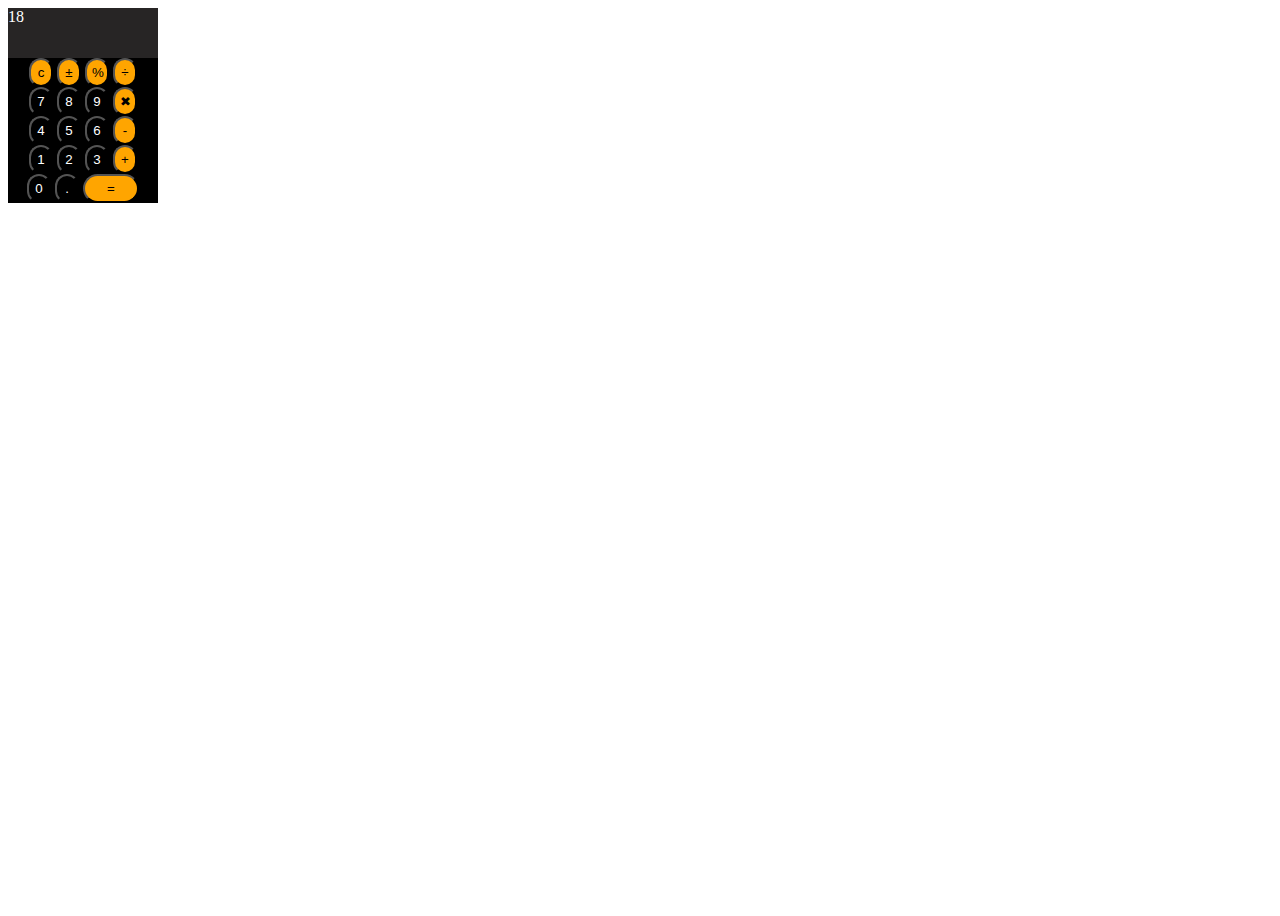
<file: calaculator.html>
<!DOCTYPE html>
<html lang="en">
  <head>
    <meta charset="UTF-8" />
    <meta name="viewport" content="width=device-width, initial-scale=1.0" />
    <title>Html Calculator</title>
    <link rel="stylesheet" href="calaculator.css" />
  </head>
  <body>
    <div class="come"> 18</div>
    <div>
      <button class="ion">c</button>
      <button class="ion">±</button>
      <button class="ion">%</button>
      <button class="ion">÷</button>
      <br>
      <button class="button">7</button>
      <button class="button">8</button>
      <button class="button">9</button>
      <button class="ion">✖</button>
      <br>
      <button class="button">4</button>
      <button class="button">5</button>
      <button class="button">6</button>
      <button class="ion">-</button>
      <br>
      <button class="button">1</button>
      <button class="button">2</button>
      <button class="button">3</button>
      <button class="ion">+</button>
      <br>
      <button class="button">0</button>
      <button class="button">.</button>
      <button class="one">=</button>
    </div>
  </body>
</html>
</file>
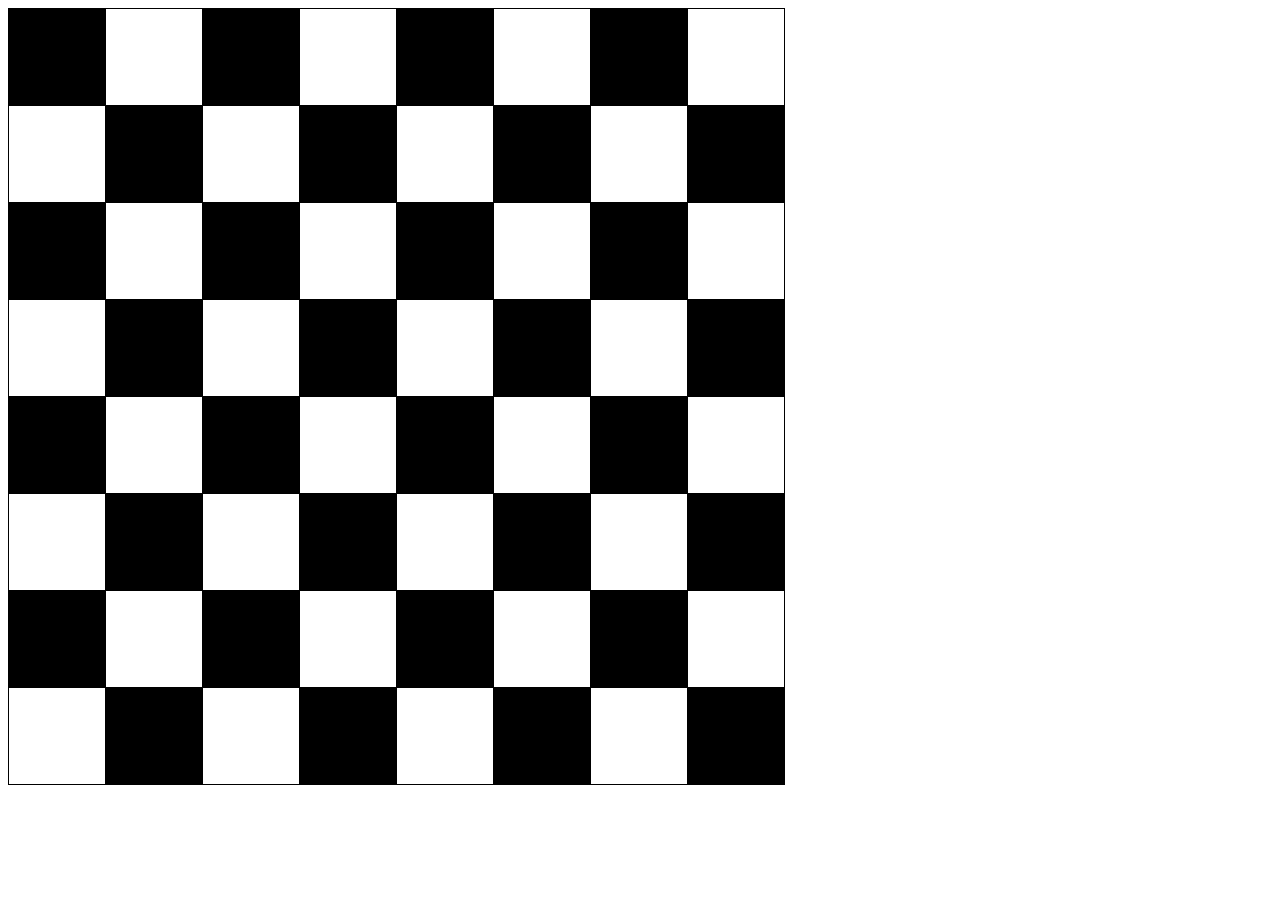
<file: chess.html>
<!DOCTYPE html>
<html lang="en">
<head>
    <meta charset="UTF-8">
    <meta name="viewport" content="width=device-width, initial-scale=1.0">
    <title>Document</title>
</head>


<style>
    table{
         border: 1px solid black;
         border-collapse: collapse;
        }
        
        th, 
        td
        {
    padding:3rem;
    border: 1px solid black;
    border-collapse: collapse;
}
    

.black{
    background-color: black;
   }
   .white{
       background-color: white;
    }
    
    
    </style>
<body>
    <table>
        <tr>
            <th class="black" > </th>
            <th class="white"></th>
            <th class="black"></th>
            <th class="white"></th>
            <th class="black"></th>
            <th class="white"></th>
            <th class="black"></th>
            <th class="white"></th>
        </tr>
        
        <tr>
            <td class="white"></td>
            <td class="black"></td>
            <td class="white"></td>
            <td class="black"></td>
            <td class="white"></td>
            <td class="black"></td>
            <td class="white"></td>
            <td class="black"></td>
        </tr>

        <tr>
            <td class="black"></td>
            <td class="white"></td>
            <td class="black"></td>
            <td class="white"></td>
            <td class="black"></td>
            <td class="white"></td>
            <td class="black"></td>
            <td class="white"></td>
        </tr>
        
        <tr>
            <td class="white"></td>
            <td class="black"></td>
            <td class="white"></td>
            <td class="black"></td>
            <td class="white"></td>
            <td class="black"></td>
            <td class="white"></td>
            <td class="black"></td>
        </tr>
        
        <tr>
            <td class="black"></td>
            <td class="white"></td>
            <td class="black"></td>
            <td class="white"></td>
            <td class="black"></td>
            <td class="white"></td>
            <td class="black"></td>
            <td class="white"></td>
        </tr>

        <tr>
            <td class="white"></td>
            <td class="black"></td>
            <td class="white"></td>
            <td class="black"></td>
            <td class="white"></td>
            <td class="black"></td>
            <td class="white"></td>
            <td class="black"></td>
        </tr>

        <tr>
             <td class="black"></td>
             <td class="white"></td>
             <td class="black"></td>
            <td class="white"></td>
            <td class="black"></td>
            <td class="white"></td>
            <td class="black"></td>
            <td class="white"></td>
        </tr>
        
        <tr>
             <td class="white"></td>
             <td class="black"></td>
             <td class="white"></td>
             <td class="black"></td>
            <td class="white"></td>
            <td class="black"></td>
            <td class="white"></td>
            <td class="black"></td>
        </tr>

        <!-- <tr>
             <td class="black"></td>
            <td class="white"></td>
            <td class="black"></td>
            <td class="white"></td>
            <td class="black"></td>
            <td class="white"></td>
            <td class="black"></td>
            <td class="white"></td>
        </tr> -->
    </table>
    
</body>
</html>
</file>
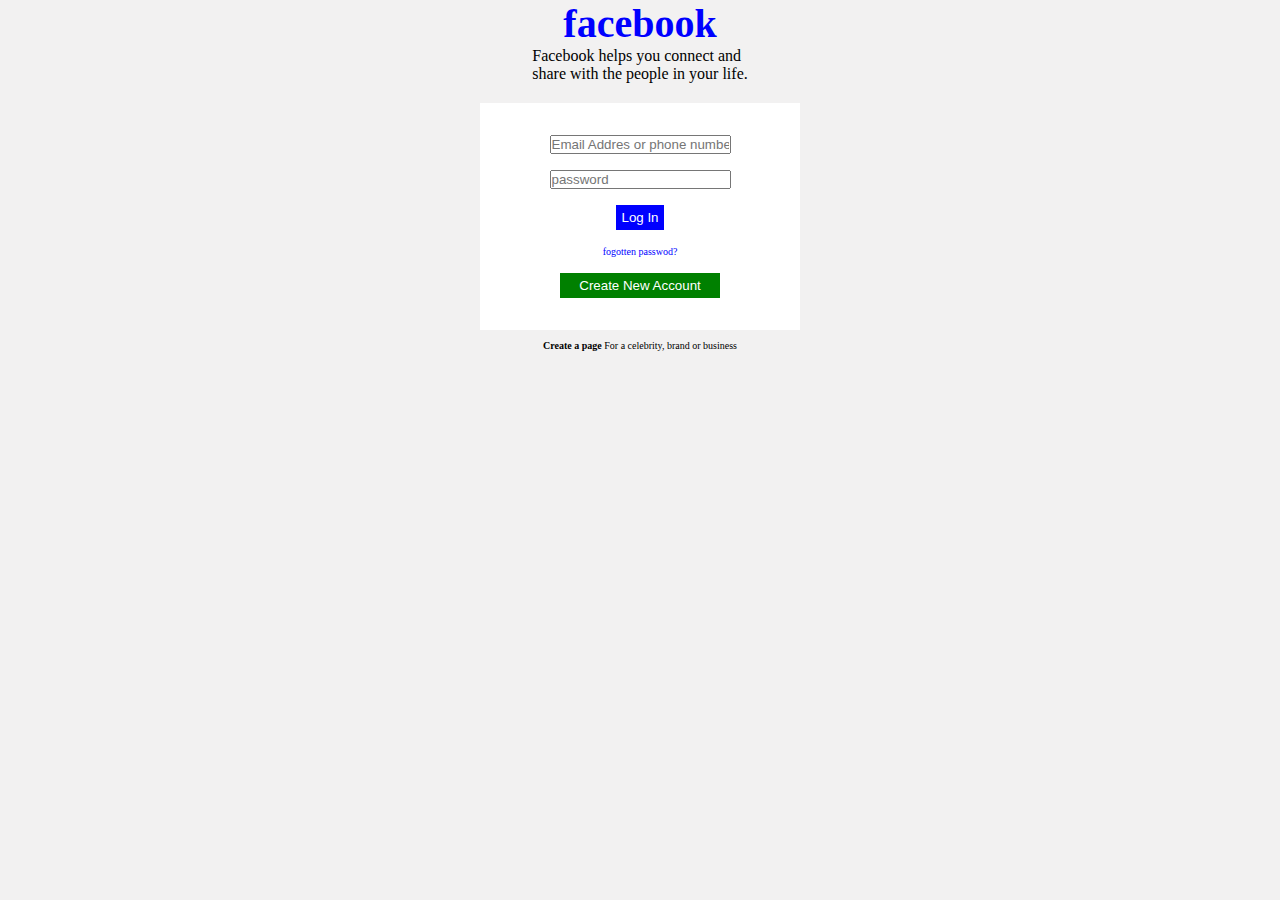
<file: form.html>
<!DOCTYPE html>
<html lang="en">
  <head>
    <meta charset="UTF-8" />
    <meta name="viewport" content="width=device-width, initial-scale=1.0" />
    <title>facebook</title>
  </head>
  <link rel="stylesheet" href="/style.css" />
  <body>
    <h1>facebook</h1>
    <p id="p">Facebook helps you connect and 
        <br>
        share with the people in your life.</p>

    <form action="">
      <input type="text" placeholder="Email Addres or phone number" />
      <input type="password" placeholder="password" />
      <button id="bt1">Log In</button>
      <p id="art">fogotten passwod?</p>
      <button id="bt2">Create New Account</button>
      <!-- <p><span>Create a page</span> For a celebrity brand or business</p> -->
    </form>
    <p id="sub-title"><span>Create a page</span> For a celebrity, brand or business</p>
  </body>
</html>
</file>
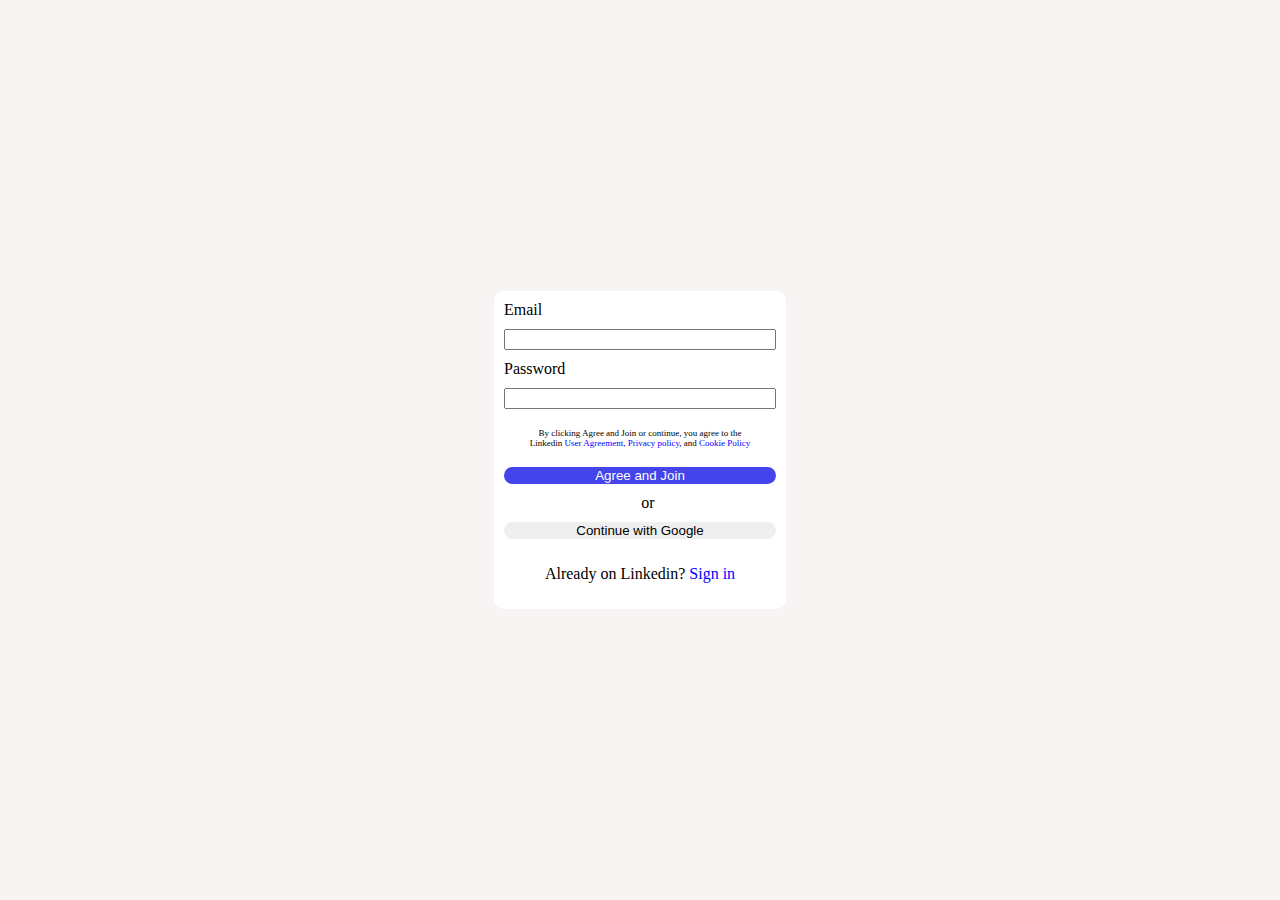
<file: linkedin.html>
<!DOCTYPE html>
<html lang="en">
  <head>
    <meta charset="UTF-8" />
    <meta name="viewport" content="width=device-width, initial-scale=1.0" />
    <title>Linkedin</title>
    <link rel="stylesheet" href="linkedin.css" />
  </head>

  <body>
    <form action="">
      <label for="Email">Email</label>
      <input type="email" />
      <!-- <p>Password (6+ characters)</p> -->
       <label for="password">Password</label>
      <input type="password" placeholder="" />
      <p id="p">
        By clicking Agree and Join or continue, you agree to the <br />
        Linkedin <span>User Agreement, Privacy policy</span>, and
        <span>Cookie Policy</span>
      </p>
      <button id="bt1">Agree and Join</button>
      <p class="po">or</p>
      <button id="bt2">Continue with Google</button>
      <p>Already on Linkedin? <span>Sign in</span></p>
      
    </form>
    <!-- <p>Already on Linkedin? <span>Sign in</span></p> -->
  </body>
</html>
</file>
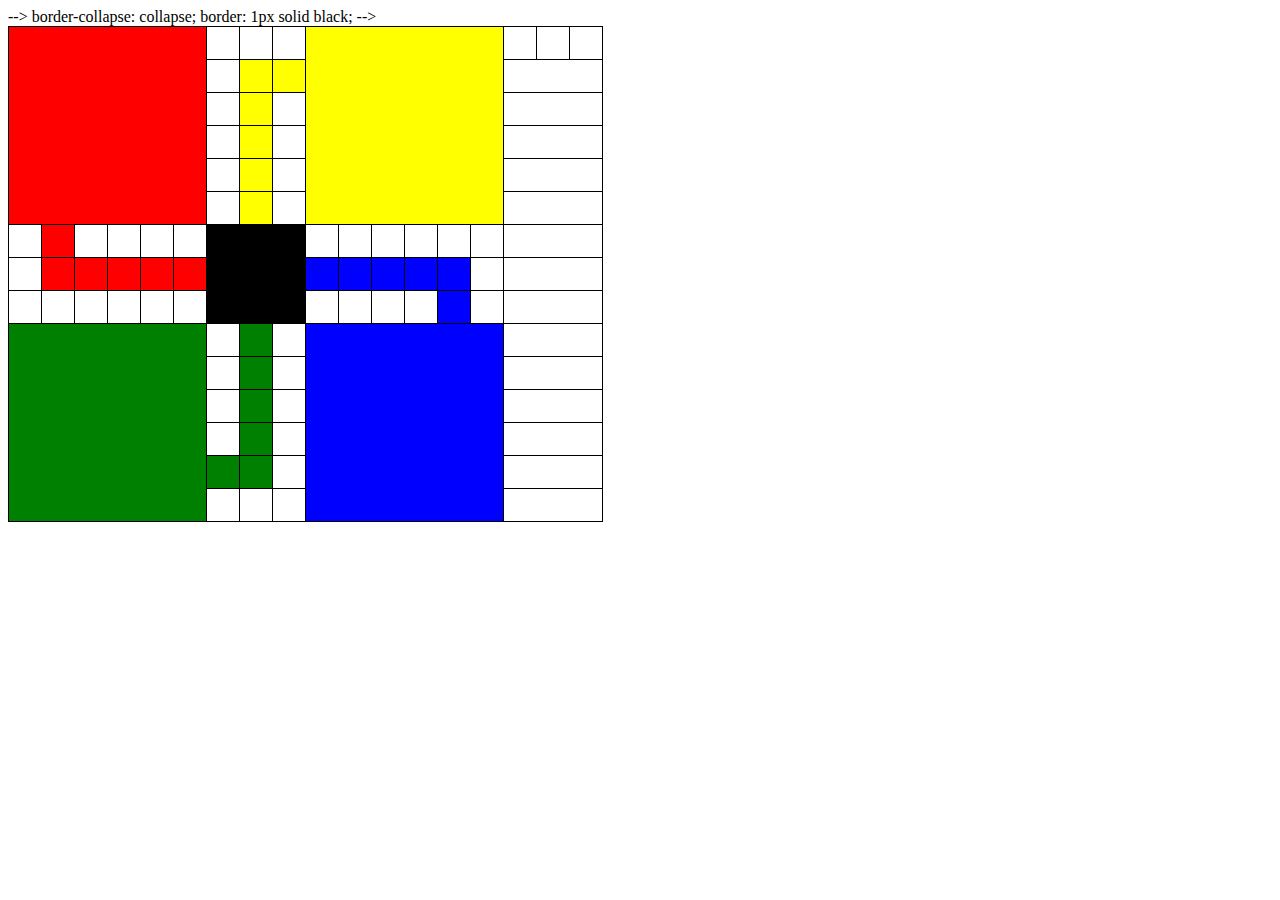
<file: ludo.html>
<!DOCTYPE html>
<html lang="en">

<head>
    <meta charset="UTF-8">
    <meta name="viewport" content="width=device-width, initial-scale=1.0">
    <title>ludo page</title>
</head>

<td></td>
<style>
    table {
        border: 1px solid black;
        border-collapse: collapse;
    }
    
    th,
    tr,
    td {
        padding: 1rem;
        border-collapse: collapse;
        border: 1px solid black;
    }
        
        .red {
            background-color: red;
            color: black;
        }

        .yellow {
            background-color: yellow;
            color: black;
        }
        .blue {
            background-color: blue;
            color: rgb(7, 7, 2)
        }

        .green {

            background-color: green;
            color: black;
        }
    
</style>

<table>
        <tr>
            <td rowspan="6" colspan="6" class="red"></td>
            <td> </td>
            <td></td>
            <td> </td>
            <td colspan="6" rowspan="6" class="yellow"></td>
            <td></td>
            <td> </td>
        <td rowspan="" colspan=""></td> -->
            <!-- <td> </td>
        <td></td>
        <td></td>
        <td></td> -->
    </tr>
    <tr>
            <td></td>
            <td class="yellow"> </td>
            <td class="yellow"></td>
            <!-- <td> </td> -->
            <!-- <td></td>
            <td></td> -->
            <!-- <td></td>
            <td> </td>
            <td></td>
            <td> </td> -->
            <!-- <td></td>
            <td></td>
            <td></td>
        <td></td>
        <td></td> -->
    </tr>
    <tr>
        <td></td>
        <td class="yellow"> </td>
        <td></td>
        border-collapse: collapse;
            <!-- <td> </td> -->
            <!-- <td></td> -->
            <!-- <td></td>
            <td></td>
        <td> </td>
        <td></td> -->
        border: 1px solid black;
            <!-- <td> </td>
        <td></td>
        <td></td>
        <td></td>
        <td></td>
        <td></td> -->
        </tr>
        <tr>
            <td></td>
            <td class="yellow"> </td>
            <td></td>
            
            <!-- <td> </td> -->
            <!-- <td></td> -->
            <!-- <td></td>
        <td></td>
        <td> </td>
        <td></td> -->
        <!-- <td> </td>
        <td></td>
        <td></td>
        <td></td>
        <td></td>
        <td></td> -->
    </tr>
    <tr>
            <td></td>
            <td class="yellow"> </td>
            <!-- <td></td> -->
            <!-- <td> </td> -->
            <!-- <td></td> -->
            <!-- <td></td>
            <td></td>
            <!-- <td></td>
            <td> </td>
            <td></td> -->
            <!-- <td> </td>
        <td></td>
        <td></td>
        <td></td>
        <td></td>
        <td></td>
        <td></td> -->
        </tr>
        <tr>
            <td></td>
            <td class="yellow"> </td>
            <td></td>
            <!-- <td> </td> -->
            <!-- <td></td> -->
            <!-- <td></td>
        <td></td>
        <td> </td>
        <td></td> -->
        <!-- <td> </td>
        <td></td>
        <td></td>
        <td></td>
        <td></td>
        <td></td> -->
        </tr>
        <tr>
            <td></td>
            <td class="red"> </td>
        <td ></td>
        <td> </td>
        <td></td>
        <td></td>
        <td colspan="3" rowspan="3" style="background-color: black;"></td>
            <td> </td>
            <td></td>
            <td> </td>
            <!-- <td></td> -->
            <td></td>
            <td></td>
            <td></td>
            <!-- <td></td>
            <td></td> -->
        </tr>
        <tr>
            <td></td>
            <td class="red"> </td>
            <td class="red"></td>
            <td class="red"> </td>
            <td class="red"></td>
            <td class="red"></td>
            <td class="blue" ></td>
            <td class="blue"></td>
            <td class="blue"></td>
            <td class="blue"> </td>
            <td class="blue"></td>
            <td> </td>
            <!-- <td class="ble"></td> -->
            <!-- <td class="blu"></td> -->
            <!-- <td></td> -->
            <!-- <td></td> -->
            <!-- <td></td> -->
        </tr>
        <tr>
            <td></td>
            <td> </td>
            <body></body>
            <td></td>
            <td> </td>
            <td></td>
            <td></td>
            <td></td>
            <td> </td>
            <td></td>
            <td> </td>
            <td class="blue"></td>
            <td></td>
            <!-- <td></td> -->
            <!-- <td class="blue"></td>
            <td></td> -->
        </tr>
        <tr>
            <td rowspan="6" colspan="6" class="green"></td>
            <td> </td>
            <td class="green"></td>
            <td> </td>
            <td rowspan="6" colspan="6" class="blue"></td>
            <!-- <td></td>
        <td></td>
        <td> </td>
        <td></td>
        <td> </td>
        <td></td>
        <td></td>
        <td></td>
        <td></td>
        <td></td> -->
        </tr>
        <tr>
            <td></td>
            <td class="green"> </td>
            <td class=""></td>
            <!-- <td> </td> -->
            <!-- <td></td> -->
            <!-- <td></td>
        <td></td>
        <td> </td>
        <td></td>
        <td> </td>
        <td></td>
        <td></td>
        <td></td>
        <td></td>
        <td></td> -->
    </tr>
    <tr>
        <td></td>
        </html>
            <td class="green"> </td>
            <td></td>
            <!-- <td> </td> -->
            <!-- <td></td> -->
            <!-- <td></td>
            <td></td>
        <td> </td>
        <td></td>
        <td> </td>
        <td></td>
        <td></td>
        <td></td>
        <td></td>
        <td></td> -->
        </tr>
        <tr>
            <td></td>
            <td class="green"> </td>
            <td></td>
            <!-- <td> </td> -->
            <!-- <td></td> --> -->
            <!-- <td></td>
        <td></td>
        <td> </td>
        <td></td>
        <td> </td>
        <td></td>
        <td></td>
        <td></td>
        <td></td>
        <td></td>
    </tr>
    <tr>
        <td></td>
        <td> </td>
        <td></td>
        <td> </td>
        <!-- <td></td> -->
            <!-- <td></td>
        <td></td>
        <td> </td>
        <td></td>
        <td> </td>
        <td></td>
        <td></td>
        <td></td>
        <td></td>
        <td></td> -->
        </tr>
        <tr>
            <td class="green"></td>
            <td class="green"> </td>
            <td></td>
            <!-- <td> </td> -->
            <!-- <td></td> -->
            <!-- <td></td>
        <td></td>
        <td> </td>
        <td></td>
        <td> </td>
        <td></td>
        <td></td>
        <td></td>
        <td></td>
        <td></td> -->
        </tr>
        <tr>
            <td></td>
            <td> </td>
            <td></td>
            <!-- <td> </td> -->
            <!-- <td></td> -->
            <!-- <td></td>
        <td></td>
        <td> </td>
        <td></td>
        <td> </td>
        <td></td>
        <td></td>
        <td></td>
        <td></td>
        <td></td> -->
    </tr>


    </table>
</body>
</file>
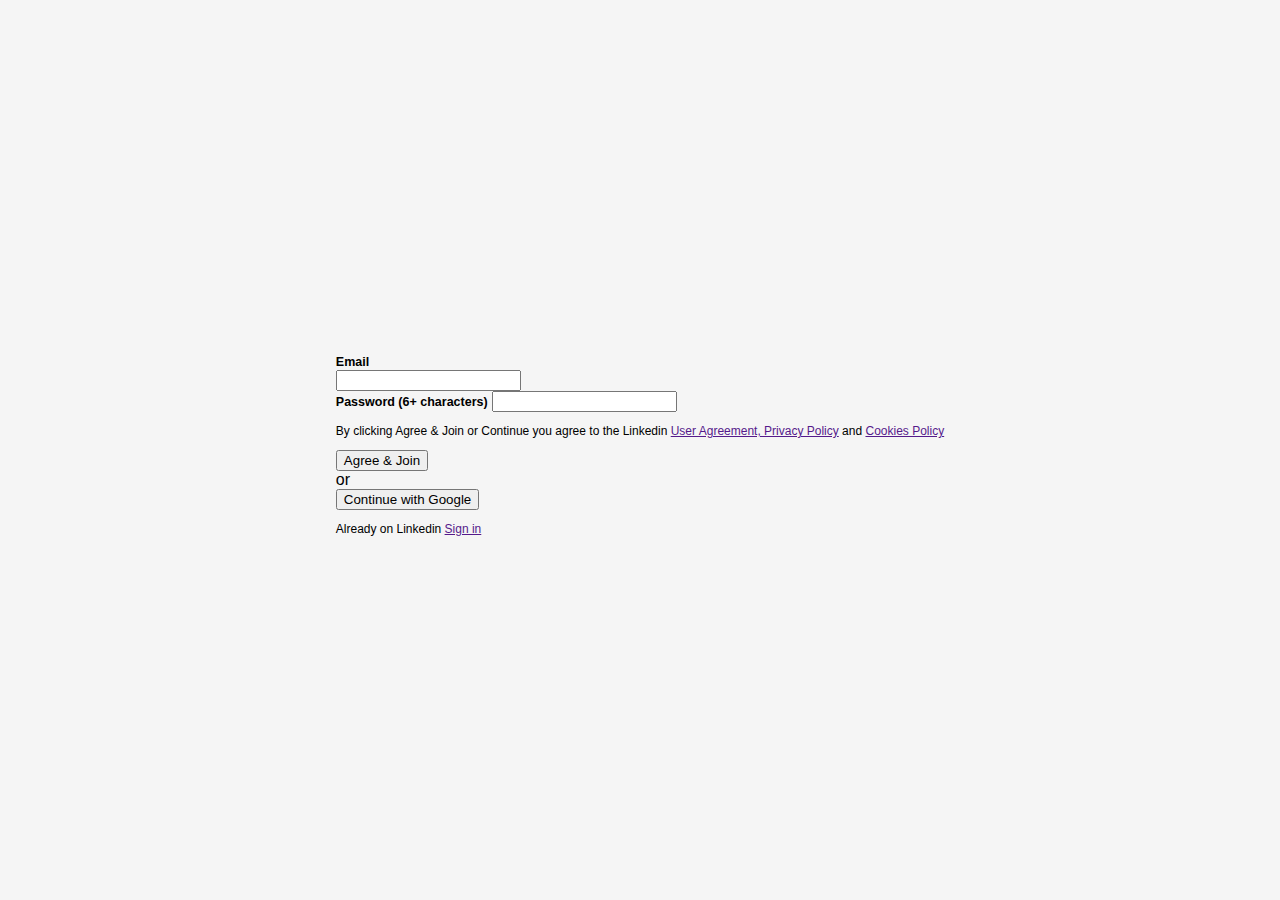
<file: newlinked.html>
<!DOCTYPE html>
<html lang="en">
<head>
    <meta charset="UTF-8">
    <meta name="viewport" content="width=device-width, initial-scale=1.0">
    <title>Document</title>
    <link rel="stylesheet" href="sign-up.css">
</head>
<body>
    
    <div>
        <form action="">
            <label>Email</label>
            <br>
            <input type="email">
            <br>
            <label>Password (6+ characters)</label>
            <input type="password">

            <p> By clicking Agree & Join or Continue you agree to the Linkedin <a href="">User Agreement, Privacy Policy</a> and <a href="">Cookies Policy</a></p>

            <button>Agree & Join</button> 
            <div><span>or</span></div>

            <button>Continue with Google</button>

            <p>Already on Linkedin <a href="">Sign in</a></p>
        </form>
    </div>
</body>
</html>
</file>
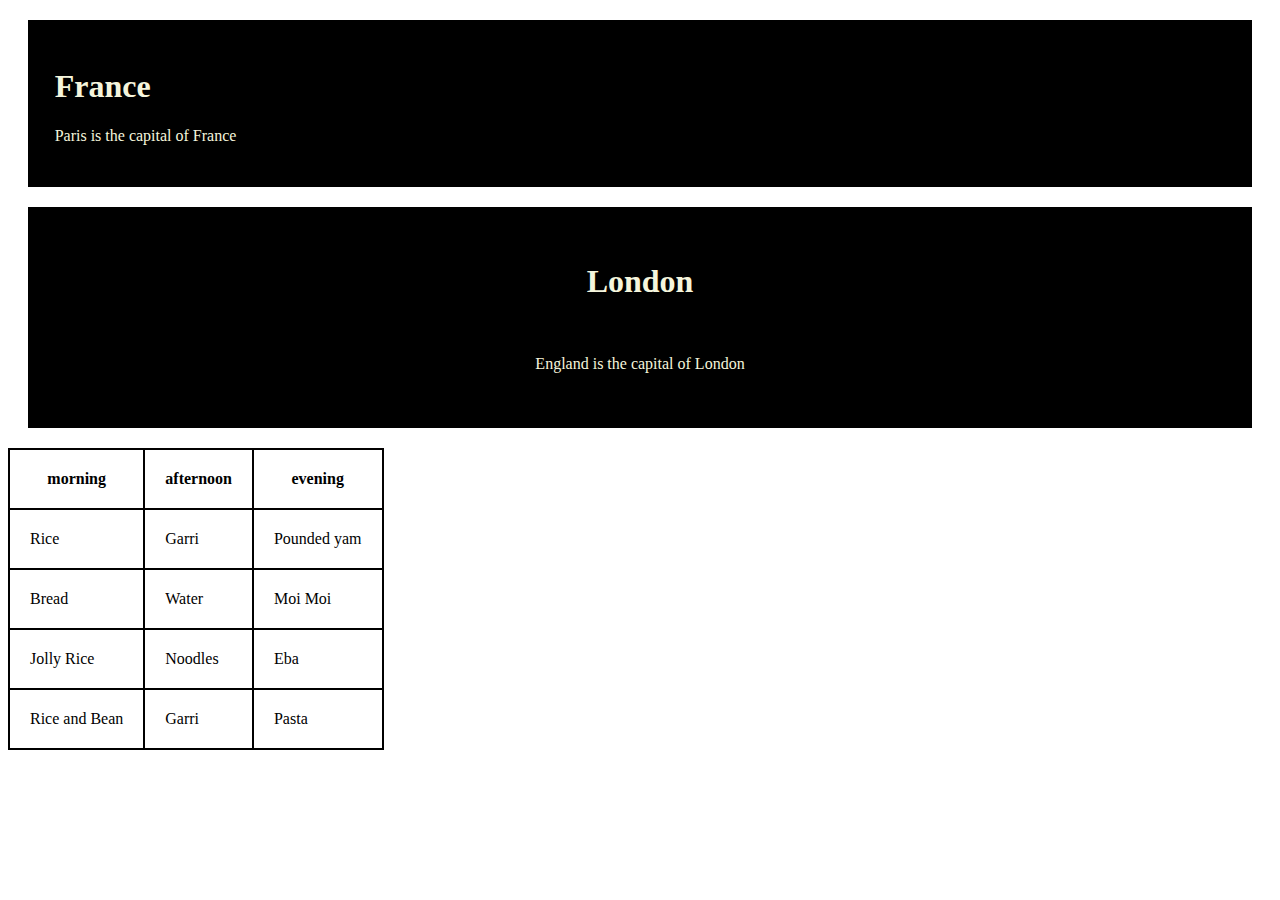
<file: oprah.html>
<!DOCTYPE html>
<html lang="en">

<head>
    <meta charset="UTF-8">
    <meta name="viewport" content="width=device-width, initial-scale=1.0">
    <title>Document</title>
    <style>
        .city {
            background-color: black;
            color: beige;
            margin: 20px;
            border: 20px;
            padding: 20pt;
        }

        #city {
            background-color: black;
            color: beige;
            margin: 2px;
            border: 20px;
            padding: 20pt;
            text-align: center;

        }
    </style>
    <style>
        table{
            border: 2px solid black ;
            border-collapse: collapse;
        }
        th{
            padding: 20px;
            border: 2px solid rgb(3, 1, 1);
            border-collapse: collapse;
        }
        td{
              padding: 20px;
            border: 2px solid black;
            border-collapse: collapse; 
        }
    </style>
</head>

<body>
    <div class="city">
        <h1>France</h1>
        <p>Paris is the capital of France</p>

    </div>

    <div class="city">
        <h1 id="city">London</h1>
        <p id="city">England is the capital of London</p>

    </div>

    <table>

        <tr>

            <th>morning</th>

            <th>afternoon</th>

            <th> evening</th>

        </tr>
        <tr>
            <td>Rice</td>

            <td>Garri</td>

            <td>Pounded yam</td>
        </tr>
            <tr>
            <td>Bread</td>

            <td>Water</td>

            <td>Moi Moi</td>
        </tr>
          <tr>
            <td>Jolly Rice</td>

            <td>Noodles</td>

            <td>Eba</td>
        </tr>
          <tr>
            <td>Rice and Bean</td>

            <td>Garri</td>

            <td>Pasta</td>
        </tr>  
    </table>
</body>

</html>
</file>
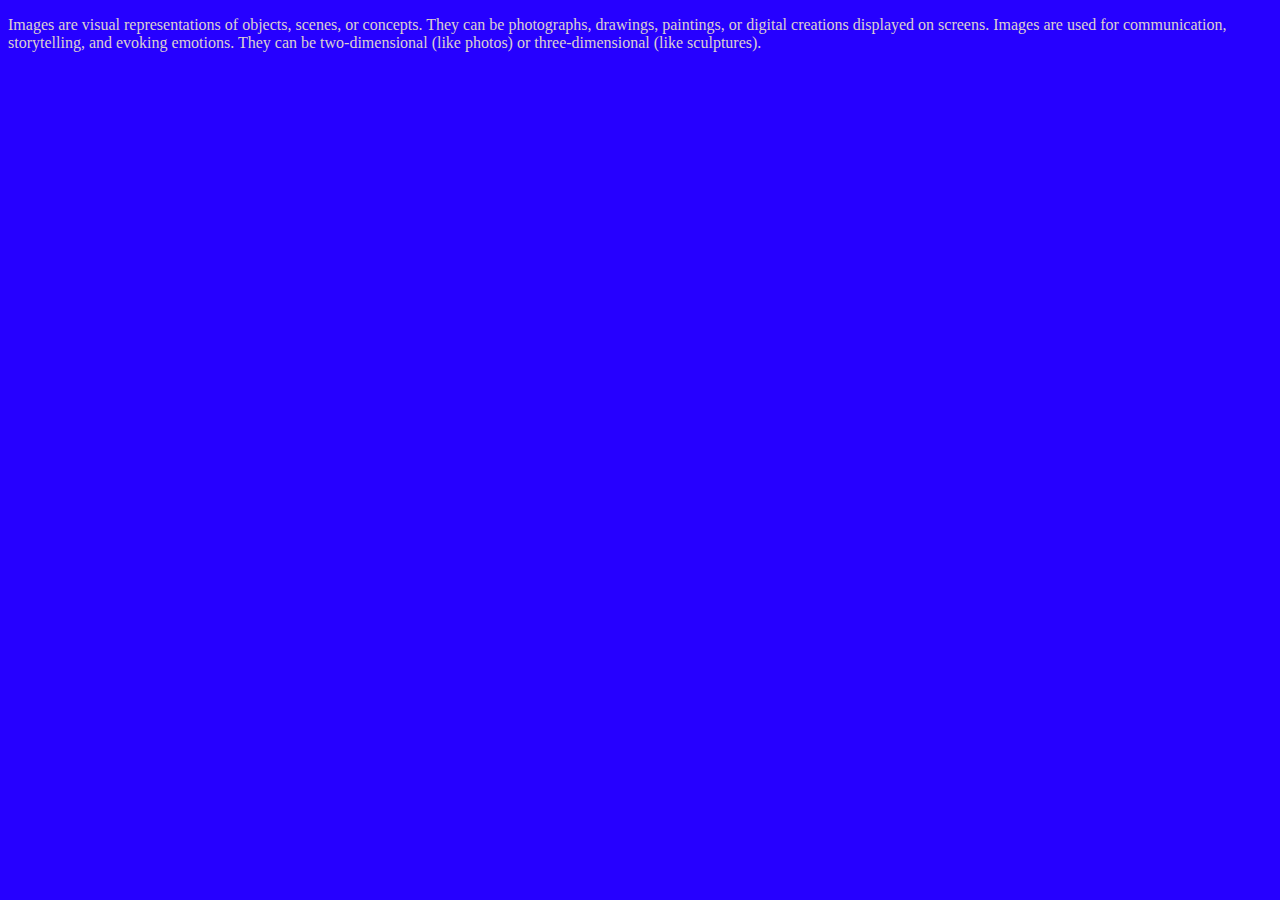
<file: link.html/link.html>
<!DOCTYPE html>
<html lang="en">

<head>
    <meta charset="UTF-8">
    <meta name="viewport" content="width=device-width, initial-scale=1.0">
    <title>HTML LINK </title>
    <style>
        body {
            background-color: rgb(38, 0, 255);
            color: rgb(220, 208, 208);
        }
            
        
    </style>
</head>

<body>
    <p>Images are visual representations of objects, scenes, or concepts. They can be photographs, drawings, paintings,
        or digital creations displayed on screens. Images are used for communication, storytelling, and evoking
        emotions. They can be two-dimensional (like photos) or three-dimensional (like sculptures).</p>
</body>

</html>
</file>
<file: calaculator.css>
body{
    background-color: white;
    height: 100vh;
    align-items: center;
    justify-content: center;
    text-align: center;
    
}
.div{
    border: 15rem;
}
div{
    background-color: black;
    width: 150px;
    justify-content: center;
    text-align: center;
}
.button{
    background-color: black;
    color: white;
    border-radius: 20px;
    padding: 5px;
    width: 1.5rem;
   
}
.one{
    background-color: orange;
    color: black;
    border-radius: 20px;
    padding: 5px;
    width: 3.5rem;
    
}
.come{
    width: 150px;
    height: 50px;
    background-color: rgb(39, 37, 37);
    text-align: left;
    box-shadow: 10px;
    color: white;

}
.ion{
    background-color: orange;
    color: black;
    border-radius: 20px;
    padding: 5px;
    width: 1.5rem;
}
</file>
<file: style.css>
*,
*::before,
*::after {
box-sizing: border-box;
padding: 0px;
margin: 0;
justify-content: center;
align-items: center;
}
h1{
    color: blue;
    font-size: 2.5rem;
}
body{
    background-color: rgb(242, 241, 241);
    display: flex;
    flex-direction: column;

}
form{
    background-color: white;
    display:  flex;
    flex-direction: column;
    width: 20rem;
    padding: 2rem;
    gap: 1rem;
}
#p{
    margin-bottom: 20px;
}
#sub-title{
    margin-top: 10px;
    font-size: 10px;
}
span{
    font-weight: bold;
}
lnput {
    padding: 4px;
    
}
#bt1{
    background-color: blue;
    color: white;
    border: none;
    padding: 5px;
}
#bt2{
    background-color: green;
    color: white;
    border: none;
    padding: 5px;
    width: 10rem;
    margin: auto;
}
#art{
    text-align: center;
    color: blue;
    font-size: 10px;
}
</file>
<file: linkedin.css>
form{
    width: 17rem;
    padding: 10px;
    display: flex;
    gap: 10px;
    flex-direction: column;
    background-color: white;
    border-radius: 10px;
    margin: 10px;
    text-align: center;
    
}
body{
    display: flex;
    background-color: rgb(248, 244, 244);
    height: 100vh;
    flex-direction: column;
    /* width: 100%; */
    justify-content: center;
    align-items: center;
    margin: 0;
    text-align: center;
}
span{
    color: blue;
}
#bt1{
    background-color: rgb(68, 68, 235);
    color: white;
    border: none;
    border-radius: 50px;
}
#bt2{
    border-radius: 50px;
    color: black;
    border: 2rem;
}
#p{
    font-size: 9px;
}
label{
    text-align: left;
}
.po{
    width: 100%;
    margin: 12px;
    content: "";
    flex: 1;
    height: 1px;
    margin: 0 8px;
    padding: 5,0,0,0;

}
</file>
<file: sign-up.css>
body {
            font-family: Arial, sans-serif;
            display: flex;
            justify-content: center;
            align-items: center;
            height: 100vh;
            margin: 0;
            background-color: #f5f5f5;
        }
        .form-container {
            background-color: white;
            padding: 20px;
            border: 1px solid black ;
            box-shadow: 0 0 10px rgba(0, 0, 0, 0.1);
            width: 300px;
        }
        .form-container input[type="email"],
        .form-container input[type="password"] {
            width: 95%;
            padding: 10px;
            margin: 10px 0;
            border: 1px solid #ccc;
            border-radius: 4px;
        }
        .form-container button {
            width: 100%;
            padding: 10px;
            background-color: #0073b1;
            color: white;
            border: none;
            border-radius: 20px;
            cursor: pointer;
            font-size: 16px;
        }
        .form-container button:hover {
            background-color: #005f8d;
        }
        .form-container .google-btn {
            background-color: white;
            color: #555;
            border: 1px solid #ccc;
            margin-top: 10px;
        }
        .form-container .google-btn:hover {
            background-color: #f5f5f5;
        }
        .form-container a {
            color: #0073b1;
            text-decoration: none;   
            text-align: center;
            margin-top: 10px;
        }
        
        .divider {
          width: 100%;
          display: flex;
           align-items: center;
  text-align: center;
  margin: 12px 0;
        }
        
        .divider:before,
        .divider:after {
  content: "";
  flex: 1;
  height: 1px;
  background: #ccc; /* line color */
  margin: 0 8px;   /* space around the word */
}
        .divider span {
            /* padding: 0 8px; */
            color: #555;
        }

        .span-alt{
            text-align: center;
        }

        p{
         font-size: 12px;
        }

        label{
            font-size: 12.5px;
            font-weight: bold;
      }

      img{
        align-items: right;
      }
</file>
